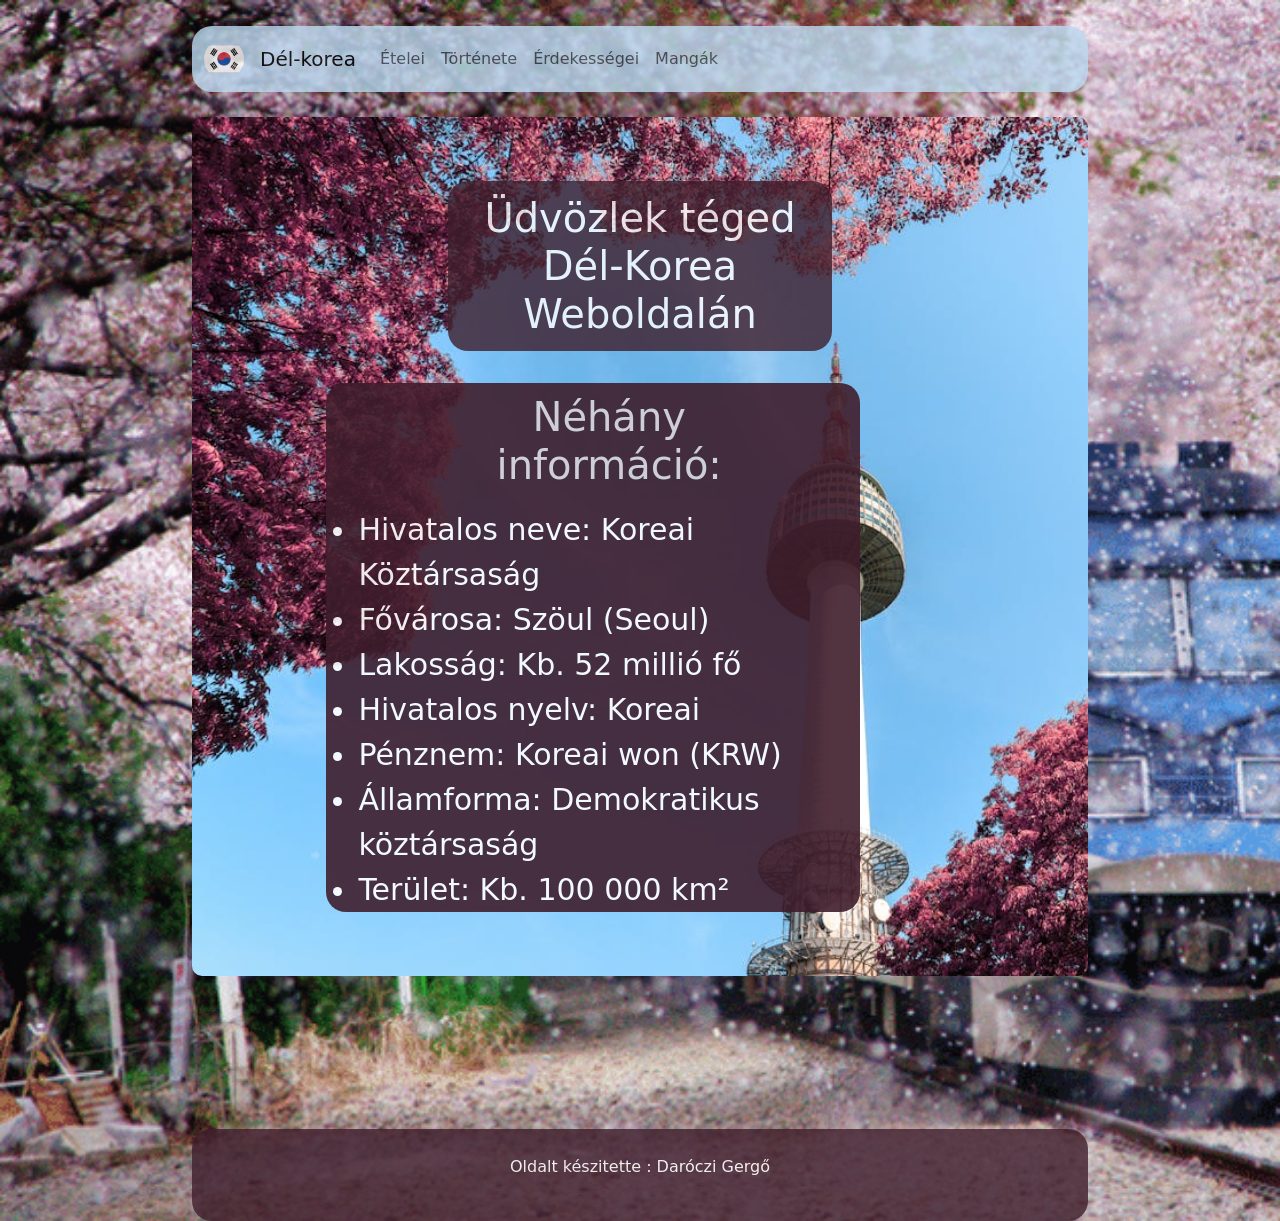
<file: index.html>
<!DOCTYPE html>
<html lang="hu">
<head>
    <meta charset="UTF-8">
    <meta name="viewport" content="width=device-width, initial-scale=1.0">
    <title>Dél-Korea</title>
    <link  id="favicon" rel="icon" type="image/x-icon" href="/Kepek/del-korea.ico">
    <link rel="stylesheet" href="/CSS/fooldal.css">
    <link href="https://cdn.jsdelivr.net/npm/bootstrap@5.3.3/dist/css/bootstrap.min.css" rel="stylesheet">
    <script src="https://cdn.jsdelivr.net/npm/bootstrap@5.3.3/dist/js/bootstrap.bundle.min.js"></script>
</head>
<body>
     <div id="menu"></div>
     
      <div>
        <div class="Fooldal">
          <h1 class="text-center">Üdvözlek téged Dél-Korea Weboldalán</h1>
          <ul class="lista"> 
            <h1>Néhány információ:</h1>
            <li>Hivatalos neve: Koreai Köztársaság</li>
            <li>Fővárosa: Szöul (Seoul)</li>
            <li>Lakosság: Kb. 52 millió fő</li>
            <li>Hivatalos nyelv: Koreai</li>
            <li>Pénznem: Koreai won (KRW)</li>
            <li>Államforma: Demokratikus köztársaság</li>
            <li>Terület: Kb. 100 000 km²</li>
          </ul>
          
        </div>
      </div>
      <footer>
        <p>Oldalt készitette : Daróczi Gergő</p>
      </footer>
      <script src="/assets/menu.js"></script>
</body>
</html>
</file>
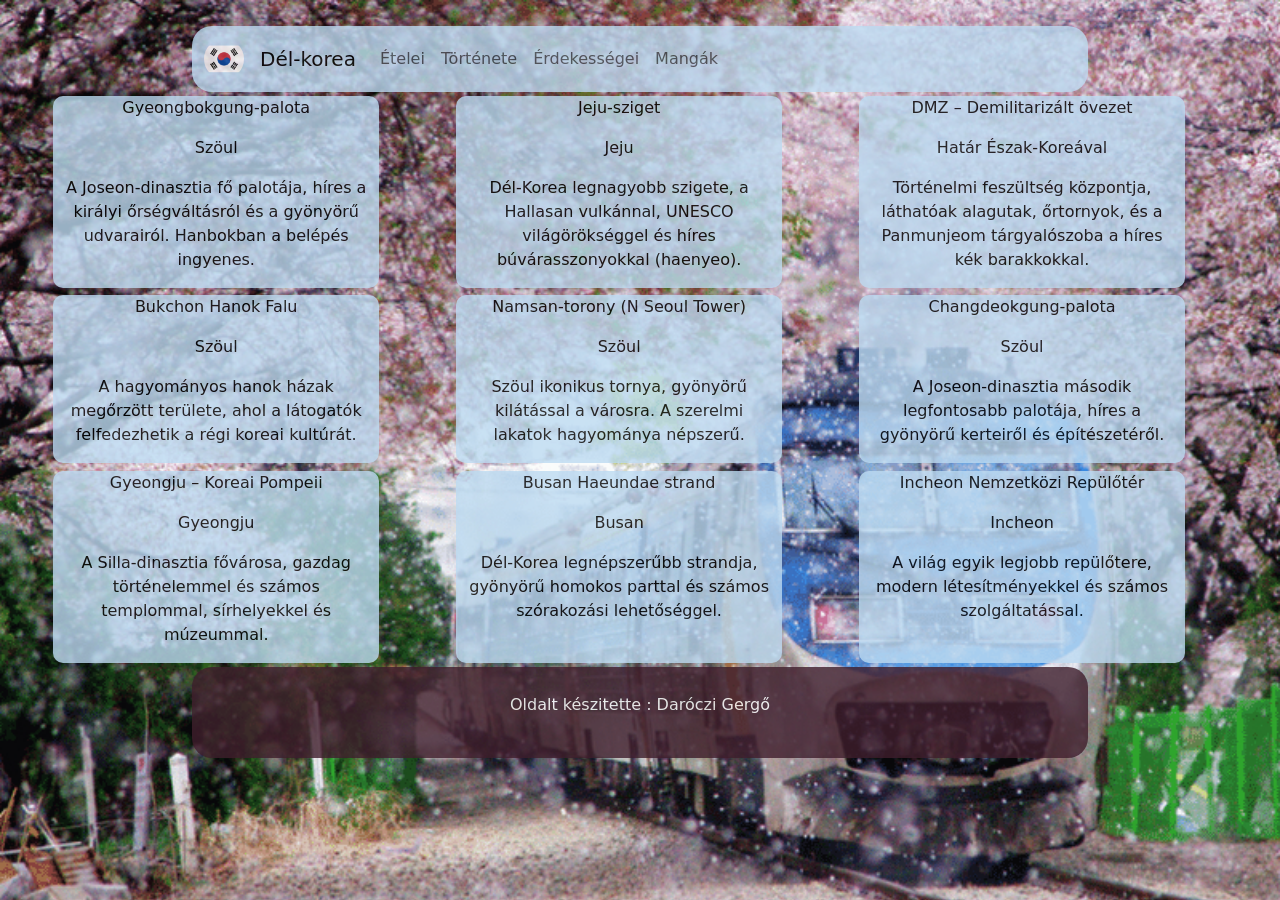
<file: pages/Erdekessegei.html>
<!DOCTYPE html>
<html lang="hu">
<head>
    <meta charset="UTF-8">
    <meta name="viewport" content="width=device-width, initial-scale=1.0">
    <title>Érdekességei</title>
    <link  id="favicon" rel="icon" type="image/x-icon" href="/Kepek/del-korea.ico">
    <link rel="stylesheet" href="/CSS/erdekessegei.css">
    <link href="https://cdn.jsdelivr.net/npm/bootstrap@5.3.3/dist/css/bootstrap.min.css" rel="stylesheet">
    <script src="https://cdn.jsdelivr.net/npm/bootstrap@5.3.3/dist/js/bootstrap.bundle.min.js"></script>
    
</head>

<body>
    <div id="menu"></div>
  
  <div  id="erdekessegei"></div>
  <!-- The Modal -->
<div class="modal" id="myModal">
  <div class="modal-dialog">
    <div class="modal-content">

      <!-- Modal Header -->
      <div class="modal-header">
        <h4 class="modal-title" id="modalfej"></h4>
        <button type="button" class="btn-close" data-bs-dismiss="modal"></button>
      </div>

      <!-- Modal body -->
      <div id="modaltorzs" class="modal-body">
        
      </div>

      <!-- Modal footer -->
      <div class="modal-footer">
        <button type="button" class="btn btn-danger" data-bs-dismiss="modal">Bezár</button>
      </div>

    </div>
  </div>
</div>

 

    <footer>
        <p>Oldalt készitette : Daróczi Gergő</p>
      </footer>
      <script src="/assets/menu.js"></script> 
      
      <script src="/assets/erdekesegei.js"></script>
   
</body>
</html>
</file>
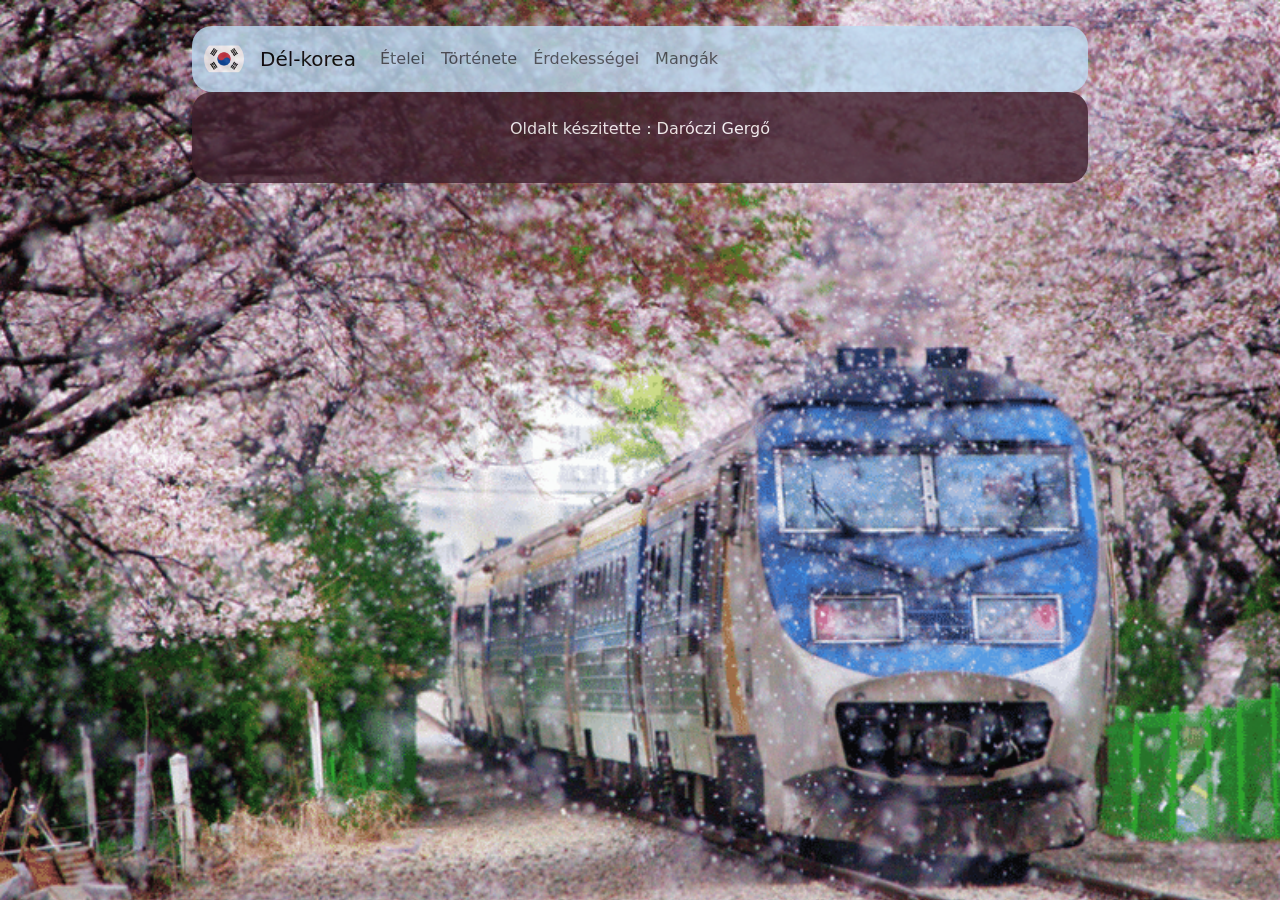
<file: pages/Mangák.html>
<!DOCTYPE html>
<html lang="hu">
<head>
    <meta charset="UTF-8">
    <meta name="viewport" content="width=device-width, initial-scale=1.0">
    <title>Mangák</title>
    <link  id="favicon" rel="icon" type="image/x-icon" href="/Kepek/del-korea.ico">
    <link rel="stylesheet" href="/CSS/manga.css">
    <link href="https://cdn.jsdelivr.net/npm/bootstrap@5.3.3/dist/css/bootstrap.min.css" rel="stylesheet">
    <script src="https://cdn.jsdelivr.net/npm/bootstrap@5.3.3/dist/js/bootstrap.bundle.min.js"></script>
</head>
<body>
    <div id="menu"></div>
    <div class="Fooldal" id="manga"></div>
    <div class="container">
    <div class="row" id="manga"></div>
</div>
    
    <footer>
        <p>Oldalt készitette : Daróczi Gergő</p>
      </footer>
    <script src="/assets/menu.js"></script>
    <script src="/assets/manga.js"></script>
</body>
</html>
</file>
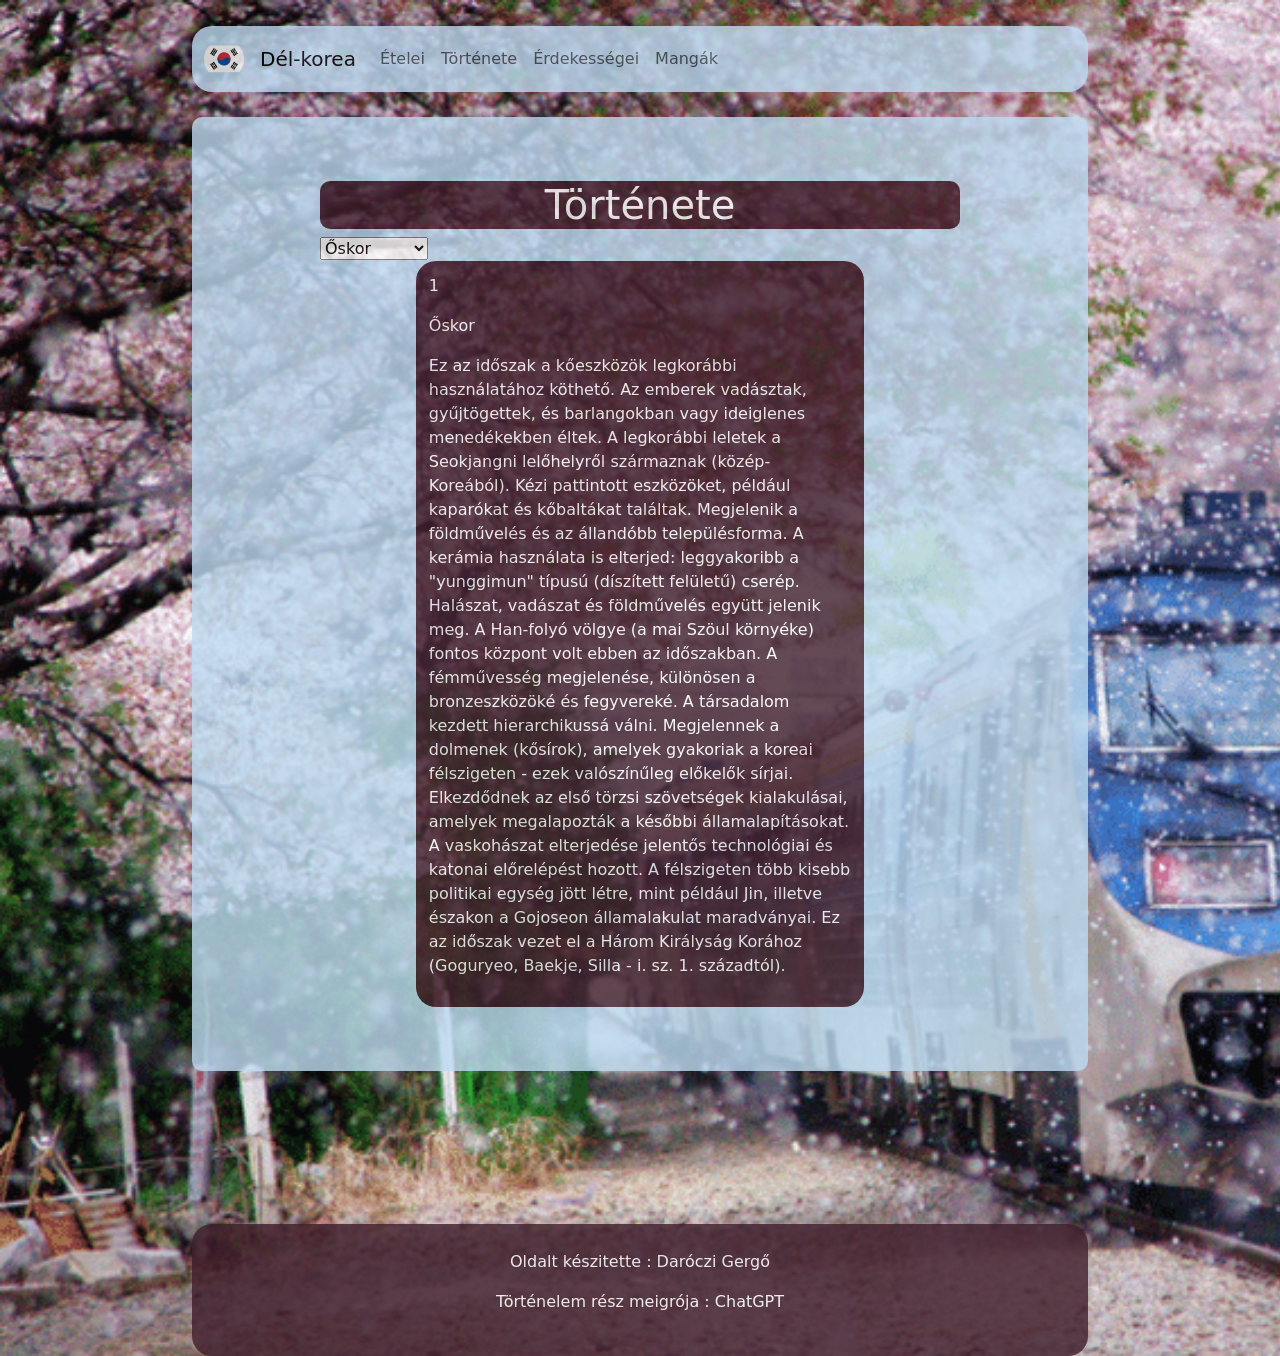
<file: pages/Tortenete.html>
<!DOCTYPE html>
<html lang="hu">
<head>
    <meta charset="UTF-8">
    <meta name="viewport" content="width=device-width, initial-scale=1.0">
    <title>Története</title>
    <link  id="favicon" rel="icon" type="image/x-icon" href="/Kepek/del-korea.ico">
    <link rel="stylesheet" href="/CSS/tortenete.css">
    <link href="https://cdn.jsdelivr.net/npm/bootstrap@5.3.3/dist/css/bootstrap.min.css" rel="stylesheet">
    <script src="https://cdn.jsdelivr.net/npm/bootstrap@5.3.3/dist/js/bootstrap.bundle.min.js"></script>
    
</head>
<body>
  <div id="menu"></div>
      <div>
        <div class="lap" id="tabla">
            <h1>Története</h1>
            <select  onchange="megjelenites()" id="kivalaszt">
                
            </select>
            <div class="adatkiir" id="tort"></div>
        </div>
      </div>
      <footer>
        <p>Oldalt készitette : Daróczi Gergő</p>
        <p>Történelem rész meigrója : ChatGPT</p>
      </footer>

      <script src="/assets/tortenete.js"></script>
      <script src="/assets/menu.js"></script>
</body>
</html>
</file>
<file: CSS/fooldal.css>
body {
    background-image: url(../Kepek/háttér.jpg); 
    background-repeat: no-repeat;
    background-size: cover;
    color: black; 
    margin: 0;
    font-family: Arial, sans-serif; 
}
footer{
    background-color: #3f1e2c;
    color: white;
    text-align: center;
    margin-left: auto;
    margin-right: auto;
    margin-bottom: auto;
    padding: 2%;;
    bottom: 0;
    width: 70%;
    opacity: 0.8;
    border-radius: 20px;
}
nav {
    width: 70%;
    margin: 2% auto 0 auto; 
    background-color: #bddbf2;
    color: black;
    padding: 10px;
    border-radius: 20px;
    opacity: 0.8;
}
h1{
    text-align: center;
    color: white;
    margin: 2% auto;
    padding: 2%;
    background-color: #3f1e2c;
    opacity: 0.8;
    width: 60%;
    border-radius: 20px;
}
.Fooldal {
    font-size: 30px;
    color: white;
    margin: 2% 15% 12% 15%; 
    padding: 5% 10%; 
    background-color: rgba(255, 255, 255, 0.5);
    border-radius: 10px;
    background-image: url(../Kepek/hatter.jpeg); 
    background-repeat: no-repeat;
    background-size: cover;
    /* opacity kivetem mert nem az igazi */
}
.lista {
    background-color: #3f1e2c;
    opacity: 0.9;
    color: white;
    margin: 0 100px 0 1%; 
    border-radius: 20px;
    margin-top: 5%;
    margin-left: left;
}
h2{
    text-align: center;
    color: white;
    margin: 2% auto;
    padding: 2%;
    background-color: #3f1e2c;
    opacity: 0.8;
    width: 60%;
    border-radius: 20px;
}
#favicon {
    border-radius: 10px;
}
</file>
<file: CSS/erdekessegei.css>
body {
    background-image: url(../Kepek/háttér.jpg); 
    background-repeat: no-repeat;
    background-size: cover;
    color: black; 
    margin: 0;
    font-family: Arial, sans-serif; 
}
footer{
    background-color: #3f1e2c;
    color: white;
    text-align: center;
    margin-left: auto;
    margin-right: auto;
    margin-bottom: auto;
    padding: 2%;;
    bottom: 0;
    width: 70%;
    opacity: 0.8;
    border-radius: 20px;
}
nav {
    width: 70%;
    margin: 2% auto 0 auto; 
    background-color: #bddbf2;
    color: white;
    padding: 10px;
    border-radius: 20px;
    opacity: 0.8;
}
.h1{
    text-align: center;
    color: white;
    margin: 2% auto;
    padding: 2%;
    background-color: #3f1e2c;
    width: 60%;
    border-radius: 20px;
}
.Fooldal {
    font-size: 30px;
    color: white;
    margin: 2% 15% 12% 15%; 
    padding: 5% 10%; 
    background-color: rgba(255, 255, 255, 0.5);
    border-radius: 10px;
    background-image: url(../Kepek/hatter.jpeg); 
    background-repeat: no-repeat;
    background-size: cover;
    /* opacity kivetem mert nem az igazi */
}

 
#hatar{
  background-color: #bddbf2;
  color: black;
  opacity: 0.8;
  
  margin-right: 0.9%;
  margin-left: 5%;
  margin-top: 0.3%;
  border-radius: 10px;
    text-align: center;
  margin-bottom: 0.3%;
}
</file>
<file: CSS/manga.css>
body {
    background-image: url(../Kepek/háttér.jpg); 
    background-repeat: no-repeat;
    background-size: cover;
    color: black; 
    margin: 0;
    font-family: Arial, sans-serif; 
}
footer{
    background-color: #3f1e2c;
    color: white;
    text-align: center;
    margin-left: auto;
    margin-right: auto;
    margin-bottom: auto;
    padding: 2%;;
    bottom: 0;
    width: 70%;
    opacity: 0.8;
    border-radius: 20px;
}
nav {
    width: 70%;
    margin: 2% auto 0 auto; 
    background-color: #bddbf2;
    color: black;
    padding: 10px;
    border-radius: 20px;
    opacity: 0.8;
}
h1{
    text-align: center;
    color: white;
    margin: 2% auto;
    padding: 2%;
    background-color: #3f1e2c;
    opacity: 0.8;
    width: 60%;
    border-radius: 20px;
}
#hatar{
  background-color: #bddbf2;
  color: black;
  opacity: 0.8;
  
  margin-right: 0.9%;
  margin-left: 5%;
  margin-top: 0.3%;
  border-radius: 10px;
    text-align: center;
  margin-bottom: 0.3%;
}
</file>
<file: CSS/tortenete.css>
body {
    background-image: url(../Kepek/háttér.jpg); 
    background-repeat: no-repeat;
    background-size: cover;
    color: black; 
    margin: 0;
    font-family: Arial, sans-serif; 
}
footer{
    background-color: #3f1e2c;
    color: white;
    text-align: center;
    margin-left: auto;
    margin-right: auto;
    margin-bottom: auto;
    padding: 2%;;
    bottom: 0;
    width: 70%;
    opacity: 0.8;
    border-radius: 20px;
}
nav {
    width: 70%;
    margin: 2% auto 0 auto; 
    background-color: #bddbf2;
    color: black;
    padding: 10px;
    border-radius: 20px;
    opacity: 0.8;
}
.lap{
    background-color: #bddbf2;
    color: white;
    opacity: 0.8;
    margin: 2% 15% 12% 15%; 
    padding: 5% 10%;
    border-radius: 10px;
     
}
h1{
    text-align: center;
    background-color: #3f1e2c;
    font-size: 2.5em;
    margin-top: 5%;
    margin-bottom: 5%;
    border-radius: 10px;
}
.adatkiir{
    background-color: #3f1e2c;
    color: white;
    margin-left: auto;
    margin-right: auto;
    margin-bottom: auto;
    padding: 2%;
    width: 70%;
    border-radius: 20px;
}
</file>
